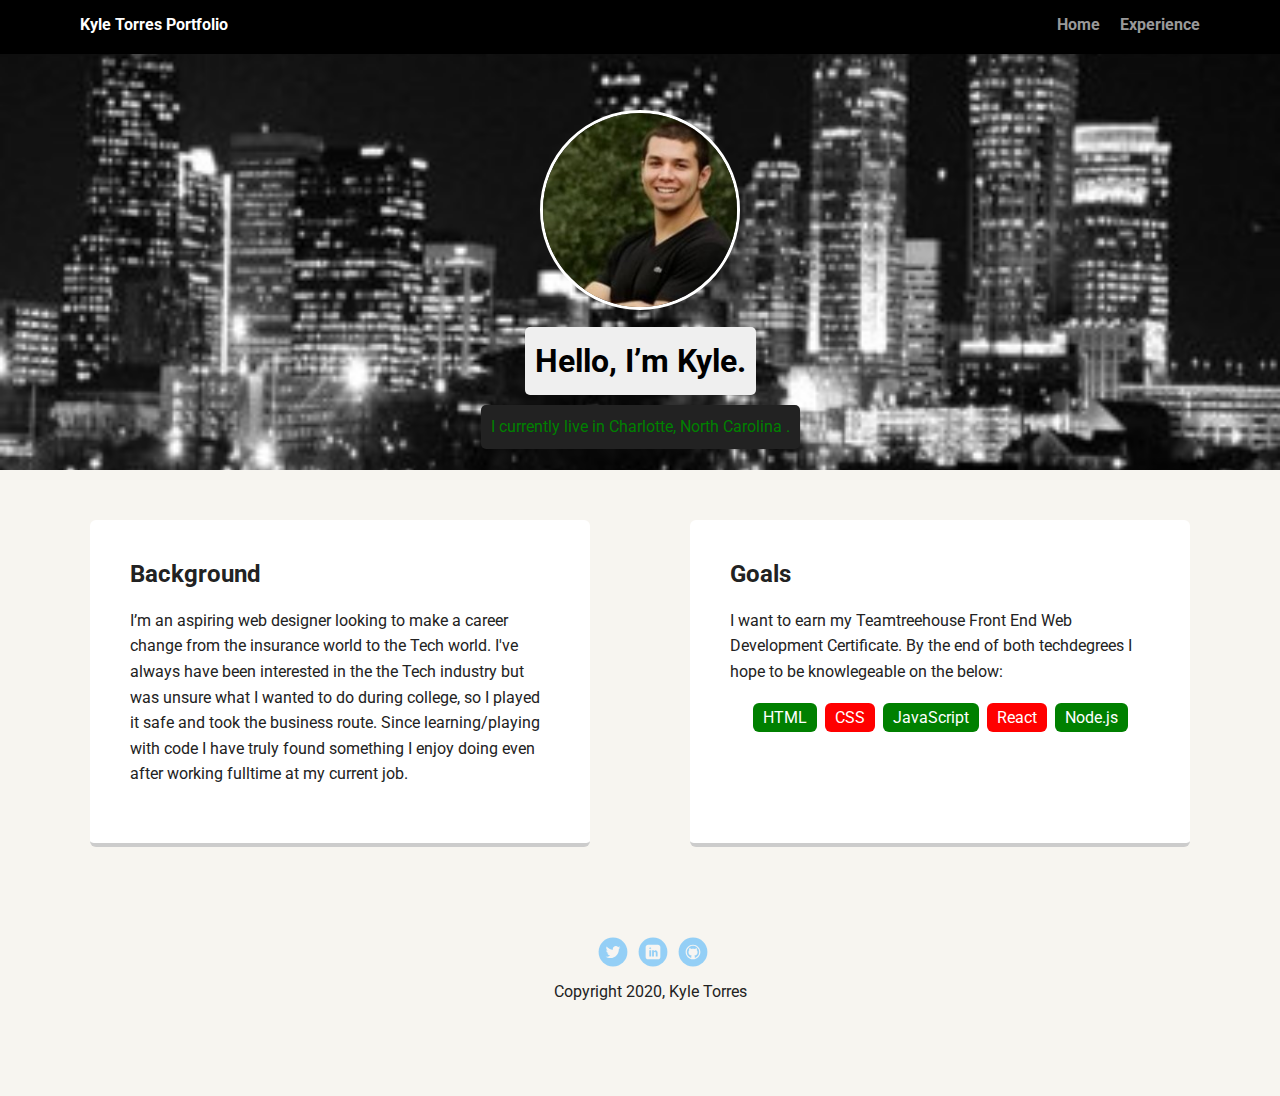
<file: TTH FEWD PROJECT 1 /TTH-FEWD-PROJECT-1/index.html>
<!Doctype html>
<html lang="en">
  <head>
    <meta charset="utf-8">
    <title>Kyle Torres's Profile</title>
    <meta name="viewport" content="width=device-width, initial-scale=1.0">
    <link rel="stylesheet" href="styles.css">
    <link href="https://fonts.googleapis.com/css?family=Muli%7CRoboto:400,300,500,700,900" rel="stylesheet">
  </head>

  <body>

    
    <div class="main-nav">
      <ul class="nav">
        <li class="name">Kyle Torres Portfolio</li>
        <li><a href="index.html">Home</a></li>
        <li><a href="experience.html">Experience</a></li>
      </ul>
    </div>

    <header>
      <img src="images/linkedin-Photo.jpg" alt="Picture of Kyle Torres" class="profile-image">
      <h1 class="tag name">Hello, I’m Kyle.</h1>
      <p class="tag location">I currently live in Charlotte, North Carolina .</p>
    </header>

    <main class="flex">
      <div class="card">
        <h2>Background</h2>
        <p>I’m an aspiring web designer looking to make a career change from the insurance world to the Tech world. I've always have been interested in the the Tech industry but was unsure what I wanted to do during college, so I played it safe and took the business route. Since learning/playing with code I have truly found something I enjoy doing even after working fulltime at my current job.  </p>
      </div> 

      <div class="card">
        <h2>Goals</h2>
        <p>I want to earn my Teamtreehouse Front End Web Development Certificate. By the end of both techdegrees I hope to be knowlegeable on the below:  </p>
        <ul class="skills I want to learn">
          <li>HTML</li>
          <li>CSS</li>
          <li>JavaScript</li>
          <li>React</li>
          <li>Node.js</li>
        </ul>
      </div> 


    </main>
    <footer>
      <ul>
        <li><a href="https://twitter.com/Torreskd34s" class="social twitter" target="blank">Twitter</a></li>
        <li><a href="https://www.linkedin.com/in/kyle-torres-45a224113/" class="social linkedin" target="blank">LinkedIn</a></li>
        <li><a href="https://github.com/Torreskd34s" class="social github" target="blank">Github</a></li>
      </ul>
      <p class="copyright">Copyright 2020, Kyle Torres</p>
    </footer>
  </body>
</html>
</file>
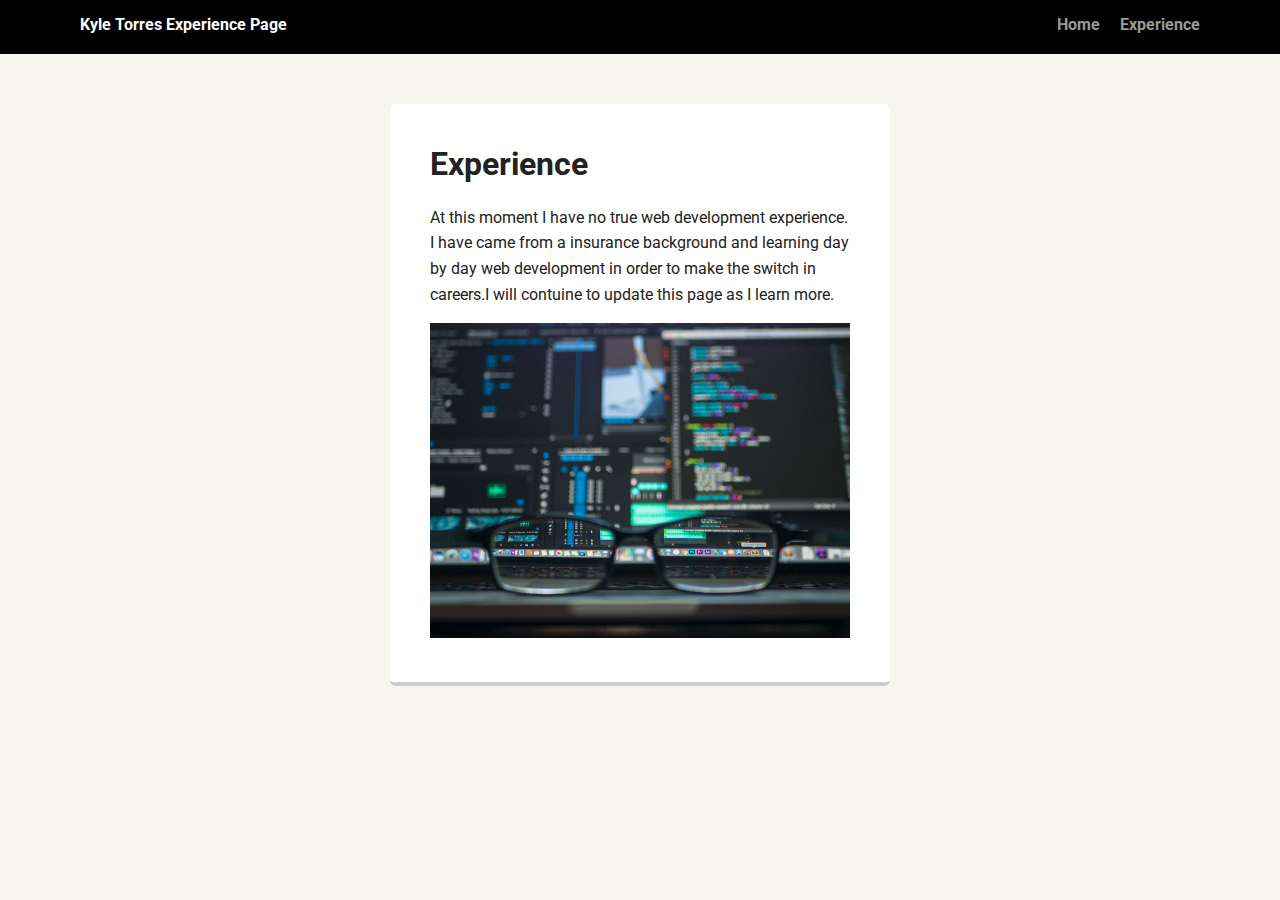
<file: TTH FEWD PROJECT 1 /TTH-FEWD-PROJECT-1/experience.html>
<!Doctype html>
<html lang="en">
    <head>
        <meta charset="utf-8">
        <title>Kyle Torres's Experience Page</title>
        <meta name="viewport" content="width=device-width, initial-scale=1.0">
        <link rel="stylesheet" href="styles.css"> 
        <link href="https://fonts.googleapis.com/css?family=Muli%7CRoboto:400,300,500,700,900" rel="stylesheet">
    </head>

    <body>

    <div class="exp-nav">
        <ul class="nav">
          <li class="name">Kyle Torres Experience Page</li>
          <li><a href="index.html">Home</a></li>
          <li><a href="experience.html">Experience</a></li>
        </ul>
    </div>
    
     <main class="exp-flex">
        <div class="exp-card">
            <h1>Experience</h1>
            <p> At this moment I have no true web development experience. I have came from a insurance background and learning day by day web development in order to make the switch in careers.I will contuine to update this page as I learn more.</p>
            <img src="images/tech.jpg" class="exp-img" alt="labtop and glasses">
        </div> 
     </main>
    </body>
</html>
</file>
<file: TTH FEWD PROJECT 1 /TTH-FEWD-PROJECT-1/styles.css>
/* Global Layout Set-up */
* { 
  box-sizing: border-box;
}
  
body {
  margin: 0;
  padding: 0;
  text-align: center;
  font-family: 'Roboto', sans-serif;
  color: #222;
  background: #f7f5f0;
}
/* Link Styles */

a {
  text-decoration: none;
  color: #999;
}
a:hover {
  color: blue;
}

/* Section Styles */

.main-nav {
  width: 100%;
  background: black;
  min-height: 30px;
  padding: 10px;
  position: fixed;
  text-align: center;
}
.nav {
  display: flex;
  justify-content: space-around;
  font-weight: 700;
  list-style-type: none;
  margin: 0 auto;
  padding: 0;
}

.nav .name {
    display: block;
    margin-right: auto;
    color: white;
}
.nav li {
  padding: 5px 10px 10px 10px;
}
.nav a {
  transition: all .5s;
}
.nav a:hover {
  color: white
}

header {
  text-align: center;
  background: url('images/charlotte.jpg') no-repeat top center ;
  background-size: cover;
  overflow: hidden;
  width: 100%;
  margin-left: auto;
  margin-right: auto;
  margin-bottom: auto;
  margin-top: auto;
  background-position: center;
  background-repeat: no-repeat;
  padding-top: 60px;
}
header {
  line-height: 1.5;
}
header .profile-image {
  margin-top: 50px;
  width: 200px;
  height: 200px;
  border-radius: 50%;
  border: 3px solid white;
  transition: all .5s;
}
header .profile-image:hover {
  transform: scale(1.1) rotate(360deg);
}
.tag {
  background-color: #efefef;
  color: black;
  padding: 10px;
  border-radius: 5px;
  display: table;
  margin: 10px auto;
} 
.location {
  background-color: #222;
  color: green;
}
.card {
  margin: 30px;
  padding: 20px 40px 40px;
  max-width: 500px;
  text-align: left;
  background: white;
  border-bottom: 4px solid #ccc;
  border-radius: 6px;
  transition: all .5s;
}
.card:hover {
  border-color: green
}

ul.skills {
  padding: 0;
  text-align: center;
}

.skills li {
  border-radius: 6px;
  display: inline-block;
  background: red;
  color: white;
  padding: 5px 10px;
  margin: 2px;
}

.skills li:nth-child(odd) {
  background: green;
}

footer {
  width: 100%;
  min-height: 30px;
  padding: 20px 0 40px 20px;
}

footer .copyright {
  top: -8px;
  font-size: .75em;
}

footer ul {
  list-style-type: none;
  margin: 0;
  padding: 0;
}

footer ul li {
  display: inline-block;
}

a.social {
  display: inline-block;
  text-indent: -9999px;
  margin-left: 5px;
  width: 30px;
  height: 30px;
  background-size: 30px 30px;
  opacity: .4;
  transition: all .5s;
}
a.twitter {
  background-image: url(images/twitter.svg);
}
a.linkedin {
  background-image: url(images/linkedin.svg);
}
a.github {
  background-image: url(images/github.svg);
}
a.social:hover {
  opacity: 1;
}
.clearfix {
  clear: both;
}

/* Styles for larger screens */
@media screen and (min-width: 720px) {
  
  .flex {
      display: -ms-flexbox;      /* TWEENER - IE 10 */
      display: flex; 
      max-width: 1200px;
      -ms-flex-pack: distribute;
      justify-content: space-around;
      margin: 0 auto;
  }

  header {
    min-height: 470px;
  }

  .nav {
    max-width: 1200px;
    padding: 0 30px;
  }


  main {
    padding-top: 20px;
  }

  main p {
    line-height: 1.6em;
  }

  footer {
    font-size: 1.3em;
    max-width: 1200px;
    margin: 40px auto;
  }
}

/* Styles for Experience Page */

.exp-nav {
  width: 100%;
  background: black;
  min-height: 30px;
  padding: 10px;
  position: static;
  text-align: center;
}

.exp-flex {
  display: -ms-flexbox;      
  display: flex; 
  max-width: 1200px;
  -ms-flex-pack: distribute;
  justify-content: space-around;
  margin: 0 auto;
}

.exp-card {
  margin: 30px;
  padding: 20px 40px 40px;
  max-width: 500px;
  text-align: left;
  background: white;
  border-bottom: 4px solid #ccc;
  border-radius: 6px;
  transition: all .5s;
}

.exp-card:hover {
  border-color: green
}

.exp-img {
  max-width: 100%;
  height: auto;

}
</file>
